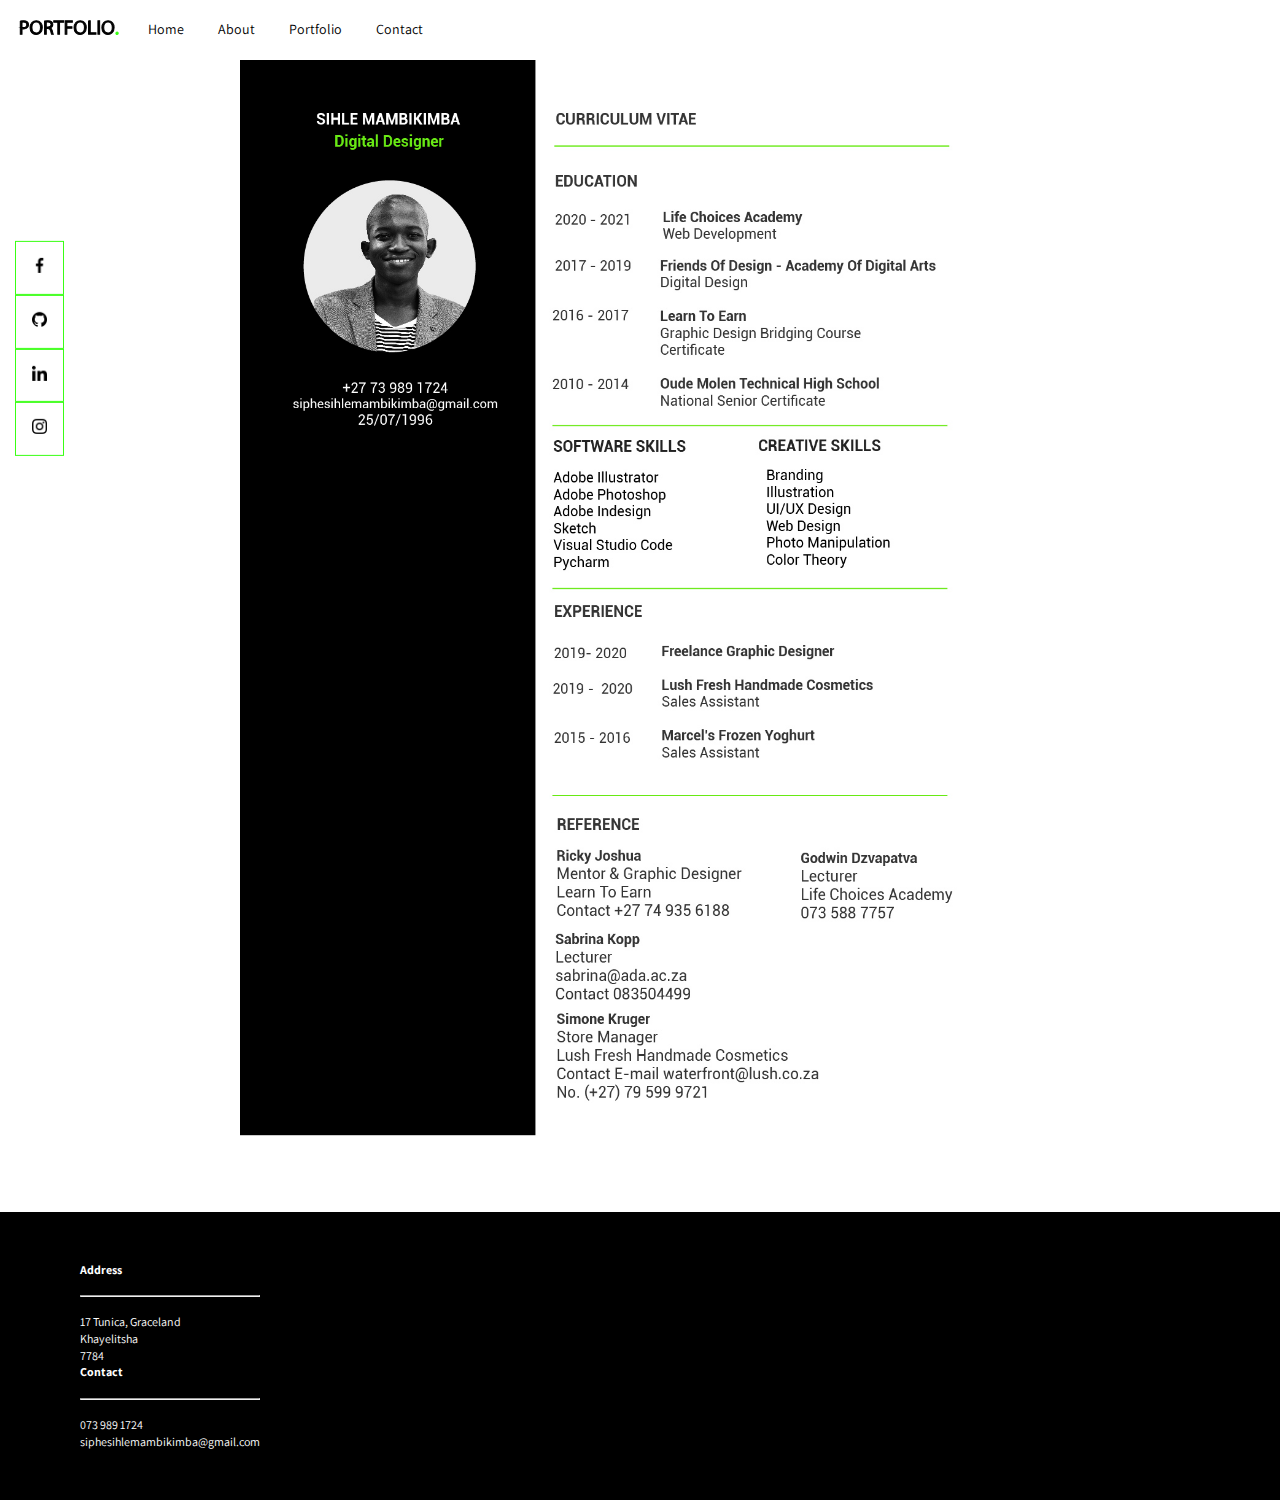
<file: about.html>
<!DOCTYPE html>
<html lang="en">
<head>
    <meta charset="UTF-8">
    <meta name="viewport" content="width=device-width, initial-scale=1.0">
    <link rel="stylesheet" type="text/css" href="resume.css">
    <link rel="preconnect" href="https://fonts.gstatic.com">
    <link href="https://fonts.googleapis.com/css2?family=Assistant&display=swap" rel="stylesheet"> 
    <title>About</title>
</head>
<body>
    <nav>
        <ul>
            <li><img src="img/logo.svg" alt="logo"></li>
            <li><a href="index.html">Home</a></li>
            <li><a href="about.html">About</a></li>
            <li><a href="portfolio.html">Portfolio</a></li>
            <li><a href="contact.html">Contact</a></li>
        </ul>
    </nav>




    <div class="social-icons">

        <a target="_blank" href="https://www.facebook.com/sihle.mabikimba"><img src="img/facebook.png" width="15" height="15"></a>
    
        <a target="_blank" href="https://github.com/SihleM96"><img src="img/github.png" width="15" height="15"></a>
    
        <a target="_blank" href="https://www.linkedin.com/in/sihle-mambikimba-1937291bb/"><img src="img/linkedin.png" width="15" height="15"></a>
    
        <a target="_blank" href="https://www.instagram.com/sihle_mambikimba/"><img src="img/instagram.png" width="15" height="15"></a>
    
        </div>

        
<div class="main">
    <br>
    <div class="container">
    <img src="img/cv.jpg" width="80%" height="100%" >
    </div>
   
</div>
    
<footer>
    <div id='main'>
        <div id='mainContent'>
            <h4>Address</h4><br><hr><br>
            <p>17 Tunica, Graceland<br>
               Khayelitsha <br>
               7784
               </p>
        </div>
        <div id='sideContent'> 
            <h4>Contact</h4><br><hr><br> 
            <p>073 989 1724<br>
               siphesihlemambikimba@gmail.com
            </p> 
        </div>
           
</footer>


</body>
</html>
</file>
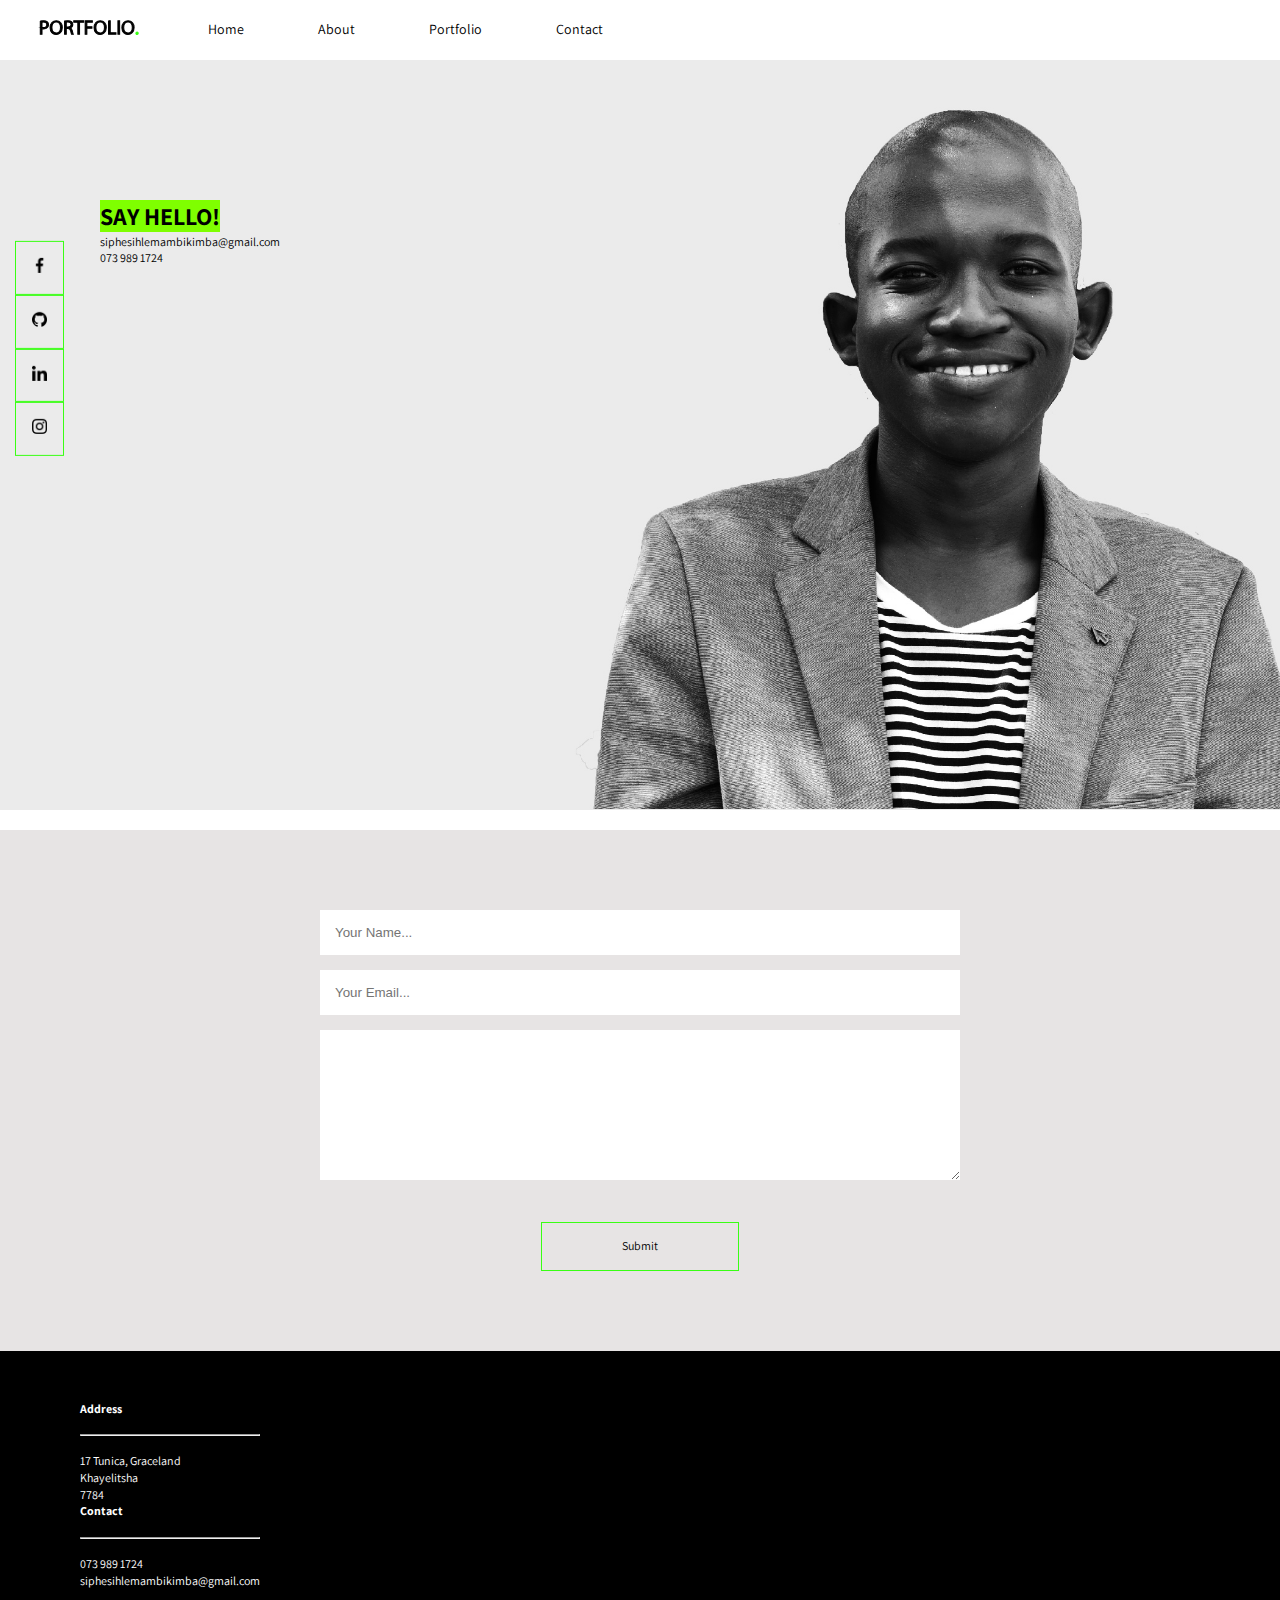
<file: contact.html>
<!DOCTYPE html>
<html lang="en">
<head>
    <meta charset="UTF-8">
    <meta name="viewport" content="width=device-width, initial-scale=1.0">
    <link rel="stylesheet" type="text/css" href="style.css">
    <link rel="preconnect" href="https://fonts.gstatic.com">
    <link href="https://fonts.googleapis.com/css2?family=Assistant&display=swap" rel="stylesheet"> 
    <title>Contact</title>
</head>
<body>
 
    <nav>
     
       <ul>
           <li><img src="img/logo.svg" alt="logo"></li>
           <li><a href="index.html">Home</a></li>
           <li><a href="about.html">About</a></li>
           <li><a href="portfolio.html">Portfolio</a>
           <li><a href="contact.html">Contact</a></li>
        </ul>
   </nav>

   
   <div class="social-icons">

      <a target="_blank" href="https://www.facebook.com/sihle.mabikimba"><img src="img/facebook.png" width="15" height="15"></a>
  
      <a target="_blank" href="https://github.com/SihleM96"><img src="img/github.png" width="15" height="15"></a>
  
      <a target="_blank" href="https://www.linkedin.com/in/sihle-mambikimba-1937291bb/"><img src="img/linkedin.png" width="15" height="15"></a>
  
      <a target="_blank" href="https://www.instagram.com/sihle_mambikimba/"><img src="img/instagram.png" width="15" height="15"></a>
  
      </div>

   <div class="container">
      <h1><mark>SAY HELLO!</mark></h1>
      <p>siphesihlemambikimba@gmail.com</p>
      <p>073 989 1724</p><br>
  </div>

<form name="contact" action="https://formspree.io/f/xrgorqdr" method="POST" data-netlify="true">
    <div class="contact">
       <div class="contact-text">
          <div class="contact-items">
             <input type="text" placeholder="Your Name...">
             <input type="text" placeholder="Your Email...">
             <textarea cols="20" rows="20" placeholder="Your Message Here....">
                   </textarea>
             <br>
             <a href="">Submit</a>
          </div>
       </div>
    </div>
</form>
</div>
</div>
</div>


<footer>
<div id='main'>
    <div id='mainContent'>
        <h4>Address</h4><br><hr><br>
        <p>17 Tunica, Graceland<br>
           Khayelitsha <br>
           7784
           </p>
    </div>
    <div id='sideContent'> 
        <h4>Contact</h4><br><hr><br> 
        <p>073 989 1724<br>
           siphesihlemambikimba@gmail.com
        </p> 
    </div>

    </div>
  </div>
  
  
</footer>


    
</body>
</html>
</file>
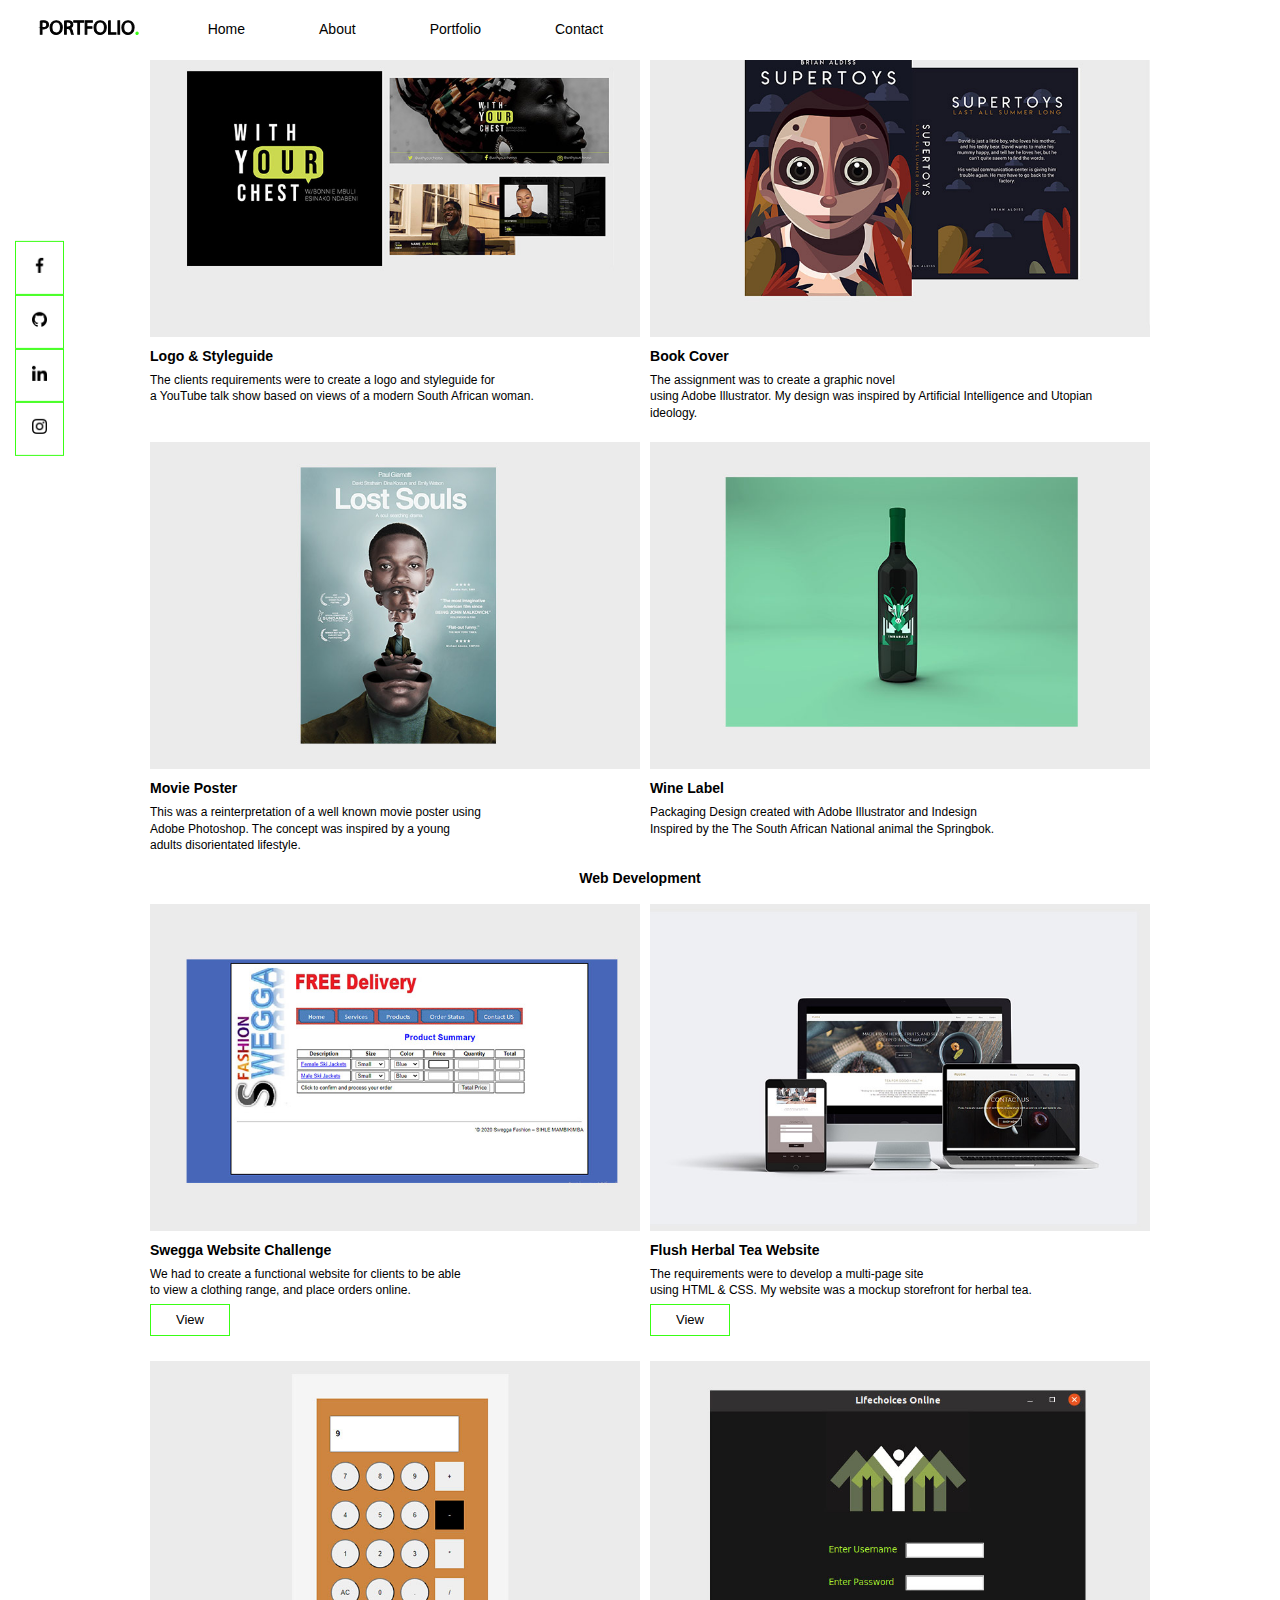
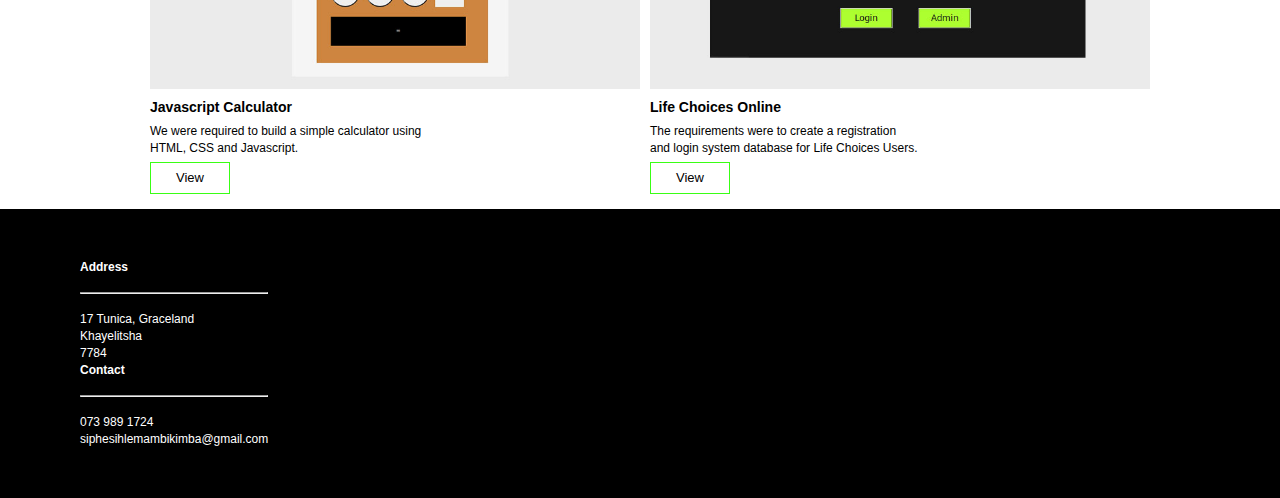
<file: portfolio.html>
<!DOCTYPE html>
<html lang="en">
<head>
    <meta charset="UTF-8">
    <meta name="viewport" content="width=device-width, initial-scale=1.0">
    <link rel="stylesheet" type="text/css" href="portfolio.css">
    <title>Portfolio</title>
</head>
<body>
    <nav>
         
        <ul>
            <li><img src="img/logo.svg" alt="logo"></li>
            <li><a href="index.html">Home</a></li>
            <li><a href="about.html">About</a></li>
            <li><a href="portfolio.html">Portfolio</a>
            <li><a href="contact.html">Contact</a></li>
         </ul>
    </nav>


    <div class="social-icons">

        <a target="_blank" href="https://www.facebook.com/sihle.mabikimba"><img src="img/facebook.png" width="15" height="15"></a>
    
        <a target="_blank" href="https://github.com/SihleM96"><img src="img/github.png" width="15" height="15"></a>
    
        <a target="_blank" href="https://www.linkedin.com/in/siphesihle-mambikimba-1937291bb/"><img src="img/linkedin.png" width="15" height="15"></a>
    
        <a target="_blank" href="https://www.instagram.com/sihle_mambikimba/"><img src="img/instagram.png" width="15" height="15"></a>
    
        </div>
      
<div class="main">   
   
    
    <div class="grid">
        <div class="column">
            <div class="content">
                <img src="img/wyc.jpg" alt="wyc" width=500px>
                <h3>Logo & Styleguide</h3>
                <p>The clients requirements were to create
                    a logo and styleguide for<br> a YouTube talk show
                    based on views of a modern South African woman.
                </p>
              </div>
        </div>

        <div class="column">
            <div class="content">
                <img src="img/book.jpg" alt="book" width=500px>
                <h3>Book Cover</h3>
                <p>The assignment was to create a graphic novel<br>
                using Adobe Illustrator. My design was inspired by Artificial Intelligence
                and Utopian ideology.</p>
              </div>
        </div>

        <div class="column">
            <div class="content">
                <img src="img/poster.jpg" alt="poster" width=500px>
                <h3>Movie Poster</h3>
                <p>This was a reinterpretation of a well known movie poster using <br>Adobe Photoshop.
                The concept was inspired by a young<br>adults disorientated lifestyle.
            </p>
              </div>
        </div>

        <div class="column">
            <div class="content">
                <img src="img/wine.jpg" alt="wine" width=500px>
                <h3>Wine Label</h3>
                <p>Packaging Design created with Adobe Illustrator and Indesign<br>
                    Inspired by the The South African National animal the Springbok.
                </p>
              </div>
        </div>
        <div class="dev-head">
            <h3>Web Development</h3>
        </div>
    </div>
    

    <div class="grid">
        <div class="column">
            <div class="content">
                <img src="img/swegg.jpg" alt="swegg" width=500px>
                <h3>Swegga Website Challenge</h3>
                <p>We had to create a functional website for 
                    clients to be able<br>to view a clothing range,
                    and place orders online.</p>
                <a target="_blank" href="https://sihle-swegg.netlify.app">View</a>
              </div>
        </div>

        <div class="column">
            <div class="content">
                <img src="img/website.jpg" alt="website" width=500px>
                <h3>Flush Herbal Tea Website</h3>
                <p>The requirements were to develop a multi-page site<br>
                    using HTML & CSS. My website was a mockup storefront for herbal tea.</p>
                <a target="_blank" href="https://sihle.netlify.app">View</a>
              </div>
        </div>

        <div class="column">
            <div class="content">
                <img src="img/calculator.jpg" alt="calculator" width=500px>
                <h3>Javascript Calculator</h3>
                <p>We were required to build a simple calculator using <br> HTML, CSS and Javascript.</p>
                <a target="_blank" href="https://my-calculator-js.netlify.app/">View</a>
              </div>
        </div>

        <div class="column">
            <div class="content">
                <img src="img/database.jpg" alt="database" width=500px>
                <h3>Life Choices Online</h3>
                <p>The requirements were to create a registration<br> and 
                login system database for Life Choices Users.</p>
                <a target="_blank" href="https://github.com/SihleM96/database-assignment">View</a>
              </div>
        </div>
    </div>




 
</div>  
<footer>
    <div id='main2'>
        <div id='mainContent'>
            <h4>Address</h4><br><hr><br>
            <p>17 Tunica, Graceland<br>
               Khayelitsha <br>
               7784
               </p>
        </div>
        <div id='sideContent'> 
            <h4>Contact</h4><br><hr><br> 
            <p>073 989 1724<br>
               siphesihlemambikimba@gmail.com
            </p> 
        </div>
           
</footer>

    
</body>
</html>
</file>
<file: resume.css>
* {
    box-sizing: border-box;
    margin: 0;
    padding: 0;
} 

body {

    font-family: 'Assistant', sans-serif;
    line-height: 1.4;
    font-weight: normal;
    font-style: normal;
    font-size: 12px;
}

nav {
    width: 100%;
    height: 60px;
    background-color: white;
    position: fixed;
  
  
}


nav ul li{
    float: left;
    list-style: none;
    padding: 0px 2px;
    position: relative;
    margin: 0px;
    
}

nav ul li a{
    display: block;
    line-height: 1.4;
    font-size: 14px;
    padding: 20px 15px;
    text-decoration: none;
    color: black;
    text-align: center;

}
nav ul li a:hover{
    color: #39ff14;
    
}
nav ul li ul{
    display: none;
    position: absolute;
    background-color: white;
    padding: 8px;
}

 /* Center Website */

 .main{
    max-width: 1000px;
    margin: auto;
  }
   
 footer{
     background-color: black;
     color: white;
     height: 100%;
     width: 100%;
     display: inline-flex;
     justify-content: space-between;
     padding: 50px 80px;
 }

 .container img{
 align-items: center;
 margin: 40px 100px;

 }

 /* social media icons */

.social-icons {
    position: fixed; 
    top: 40%;
    -webkit-transform: translateY(-60%);    /* vertically align 50% from top of the screen */
    -ms-transform: translateY(-60%);
    transform: translateY(-60%);
    margin: 10px 15px;
}

.social-icons a{
    display: block;
    text-align: center;
    border:1px solid #39ff14;
    padding: 16px;
    transition: all 0.3s ease;
   
 }

 .social-icons a:hover{
     background-color:#39ff14;
 }
</file>
<file: style.css>
* {
    box-sizing: border-box;
    margin: 0;
    padding: 0;
} 

body {

    font-family: 'Assistant', sans-serif;
    line-height: 1.4;
    font-weight: normal;
    font-style: normal;
    font-size: 12px;
}

nav {
    width: 100%;
    height: 60px;
    background-color: white;
    margin-bottom: 40px;
    position: fixed;
}

.container{
    height: 90vh;
    background: url('img/cover.jpg') no-repeat center center/cover;
    background-position: top;
 
 }
  
 .container h1{
   padding-top: 200px;
   padding-left: 100px;
  }
 
  .container p{
     padding-top: 10px 100px;
     padding-left: 100px;
 }
 
 .container-2 {
     height:100px;
     width: 100%;
     margin-top: 300px;
     background: url('img/cover.jpg') no-repeat center center/cover;
 }
  
 .container-2 h1{
    padding-top: 200px;
    padding-left: 100px;
   }
  
 .container-2 p{
      padding-top: 10px;
      padding-left: 100px;
  }
 

nav ul li{
    float: left;
    list-style: none;
    padding: 0px 2px;
    position: relative;
    margin: 0px 20px;
   
    
}

nav ul li a{
    display: block;
    line-height: 1.4;
    font-size: 14px;
    padding: 20px 15px;
    text-decoration: none;
    color: black;
    text-align: center;
 
}
nav ul li a:hover{
    color: #39ff14;
    
}
nav ul li ul{
    display: none;
    position: absolute;
    background-color: white;
    padding: 8px;
}


nav ul li:hover ul{
    display: block;
    color: #39ff14;
}

nav ul li ul li{
    width: 180px;
 }

nav ul li ul li a{
   padding: 10px 15px;
}

nav ul li ul li a:hover{
    background-color: #39ff14;
    color: black;
    width: 100%;
 }

 /* Center Website */

.main{
  max-width: 1000px;
  margin: auto;
}

.container a{
    display: inline-block;
    width: 80px;
    margin-left: 100px;
    margin-top: 20px;
    padding: 8px 5px;
    border:1px solid #39ff14;
    text-decoration: none;
    text-align: center;
    font-size: 13px;
    color: black;
    cursor: pointer;
 }

.container a:hover{
    color: black;
    background-color:#39ff14;
    cursor: pointer;
 }

 #readMore{
    width: 80px;
    margin: 2px 0;
    padding: 8px 5px;
    border:1px solid #39ff14;
    text-decoration: none;
    text-align: center;
    font-size: 13px;
    color: black;
    cursor: pointer;
}

#readMore a{
text-decoration: none;
color: black;
}

#readMore a:hover{
    color: #39ff14;
    width: 80px;
    cursor: pointer;
}


.skill-button img{

    margin: 10px;
    padding: 30px 20px;
    border:1px solid chartreuse;
    flex-direction: row;
    
}


.graph-web{
    margin: 50px 0px;
    
}
.graph-web a{
    
    padding: 10px 20px;
    border:1px solid chartreuse;
    text-align: center;
    text-decoration: none;
    color: black;
    cursor: pointer;   
    position: fixed;
       
}
.svg{
   
    width: 400px;
    margin: auto;
   
}
.svg a{
    
    width: 80px;
    border: 1px chartreuse;
    margin: 60px 20px;
    padding: 8px 10px;
    text-decoration: none;
    text-align: center;
    font-size: 13px;
    color: black;
    cursor: pointer;  
       
}

.svg a:hover{
    background-color: chartreuse;

}

.svg-centre{
    margin: 20px 0px;
}

#services{
    margin: auto;
    display: inline-flex;
    padding: 100px;
    width: 60%;
    background-color: rgb(231, 228, 228);
}

mark {
    background-color: chartreuse;
    color: black;
}

 footer{
     background-color: black;
     color: white;
     height: 100%;
     width: 100%;
     display: inline-flex;
     justify-content: space-between;
     padding: 50px 80px;
 }


#contact{
    margin: 20px 0px;
}

#testimonials{
    margin: 20px 0px;

}

/* Contact form stylings*/

#cont-text{
    text-align: center;
    margin: 20px 0px;
}

#cont-text hr{
    width: 50px;
    margin: auto;
    border:1px solid #39ff14;
}

.contact-items {
	display: flex;
	align-items: center;
	flex-direction: column;
}

.contact {
	background-color:rgb(231, 228, 228);
    background-size: cover;
    width: 100%;
	background-position: center;
	padding: 80px 0px;
	position: relative;
    z-index: 1;
    margin-top: 20px;
}

.contact-items h3 {
	color: black;
	margin-bottom: 30px;
	text-transform: uppercase;
}

.contact-items input[type="text"] {
	border: 10px;
	margin-bottom: 15px;
	padding: 15px;
	width: 50%;
}

.contact-items textarea {
	border: 10px;
	height: 150px;
	padding: 15px;
	width: 50%;
}

.contact-items a {
	color: black;
	display: inline-block;
	background-color: rgb(231, 228, 228);;
	margin-top: 25px;
	padding: 15px 80px;
    text-decoration: none;
    border:1px solid #39ff14;
}

.contact-items a:hover {
	color: black;
	background-color: #39ff14;

}


.svg-button{

    margin: 10px  ;
    padding: 10px 10px;
    border:1px solid chartreuse;
    
}

.column {
    float: left;
    width: 15%;
    padding: 5px 20px;
    text-align: center;
    min-width: 125px;
   
  
}

.column img{
    border:1px solid #39ff14;
    padding: 15px;
    align-content: center;

  }

.row {
    display: flex;
    justify-content: center;
    flex-wrap: wrap;
    padding: 0 10vw;
 
}

.row h3{
    font-weight: bold;
    margin: 10px 0px;
}

.expertise h3{
    text-align: center;
    margin: 10px 0px;
}
.expertise hr{
width: 50px;
margin: auto;
border:1px solid #39ff14;
}

.expertise-2{
text-align: center;
margin: 20px;
}
.expertise-2 hr{
width: 50px;
margin: auto;
border:1px solid #39ff14;
}

.skill-button{
  display: flex;
  justify-content: center;
  align-items: center;


}

/* services styling */

#service-row {
    display: flex;
    justify-content: center;
    background-color: rgb(226, 225, 225);
    padding: 60px 10px;
    width: 60%;
    margin: auto;
   
}
#service-row .service-column{
    width: 33%;
}
#service-row h4{
    font-size: 14px;
    text-align: center;
    padding: 10px;
    
}

#service-row p{
    font-size: 14px;
    text-align: center;
    padding: 0px 20px;
}


.bar-container{
    box-sizing: content-box;
    height: 20px;
    background-color:  rgb(68, 67, 67);
    position: relative;
    border-radius: 25px;
}

.bar-container > span {
    display: block;
    height: 100%;
    border-top-right-radius: 8px;
    border-bottom-right-radius: 8px;
    border-top-left-radius: 20px;
    border-bottom-left-radius: 20px;
    background-color: chartreuse;
}

.bar-container > span p{
  color: indigo;
}

/* social media icons */

.social-icons {
    position: fixed; 
    top: 40%;
    -webkit-transform: translateY(-60%);    /* vertically align 50% from top of the screen */
    -ms-transform: translateY(-60%);
    transform: translateY(-60%);
    margin: 10px 15px;
}

.social-icons a{
    display: block;
    text-align: center;
    border:1px solid #39ff14;
    padding: 16px;
    transition: all 0.3s ease;
   
 }

 .social-icons a:hover{
     background-color:#39ff14;
 }

/* Card styling */

.test-container {
    display: flex;
    flex-direction: row;
    justify-content: center;
    margin: auto;
  }
  
  /* Responsive layout - makes a one column layout instead of a two-column layout */
  @media (max-width: 600px) {
    .test-container {
      flex-direction: column;
    }
  }


  .test-container img{
   max-width: 100%;
   margin: 0px 10px;

  }

  .view-more {
    display: block;
    text-align: center;
    margin: 20px 0px;
 }



  /* Carousel Element */
  #carousel {
    display: grid;
    grid-template-columns: 30px 70vw 30px;
    grid-template-rows: 15fr 1fr;
    grid-template-areas:
      "leftCaret content rightCaret"
      "......... bullets ..........";
    justify-items: center;
    align-items: center;
    text-align: center;
  }
  /* Carousel Carets */
  #carousel #carousel-left,
  #carousel #carousel-right {
    background: none;
    border: none;
    outline: none;
    font-size: 4em;
    color: grey;
    transition: all 0.2s linear;
  }
  #carousel #carousel-left:hover,
  #carousel #carousel-right:hover {
    color: black;
  }
  /* Carousel Grid Item Positioning */
  #carousel #carousel-left {
    grid-area: leftCaret;
  }
  #carousel #carousel-right {
    grid-area: rightCaret;
  }
  #carousel #carousel-container {
    grid-area: content;
    position: relative;
    width: 30%;
    padding: 2%;
    margin: 20px ;
  }
  #carousel #carousel-bullets {
    grid-area: bullets;
  }
  /* Carousel Bullet Styles */
  #carousel-bullets .carousel-bullet {
    background: none;
    border: none;
    outline: none;
    color: inherit;
    padding: 2px;
    cursor: pointer;
  }
  #carousel #carousel-bullets .fas.fa-circle {
    transition: all 0.2s linear;
  }
  #carousel #carousel-bullets .fas.fa-circle.active {
    color: grey;
  }
  /* Carousel Slide Styles */
  .carousel-slide {
    opacity: 0;
    z-index: -2;
    transition: all 0.2s linear;
    position: absolute;
    top: 0;
    left: 0;
    right: 0;
    bottom: 0;
    padding: 2%;
    display: flex;
    flex-direction: column;
    justify-content: center;
  }
  .carousel-slide.active {
    opacity: 1;
    z-index: 1;
  }
</file>
<file: portfolio.css>
* {
    box-sizing: border-box;
    margin: 0;
    padding: 0;
} 

body {

    font-family: 'Assistant', sans-serif;
    line-height: 1.4;
    font-weight: normal;
    font-style: normal;
    font-size: 12px;

}


nav {
    width: 100%;
    height: 60px;
    background-color: white;
    margin-bottom: 40px;
    position: fixed;
}


nav ul li{
    float: left;
    list-style: none;
    padding: 0px 2px;
    position: relative;
    margin: 0px 20px;
   
    
}

nav ul li a{
    display: block;
    line-height: 1.4;
    font-size: 14px;
    padding: 20px 15px;
    text-decoration: none;
    color: black;
    text-align: center;
 
}
nav ul li a:hover{
    color: #39ff14;
    
}
nav ul li ul{
    display: none;
    position: absolute;
    background-color: white;
    padding: 8px;
}


nav ul li:hover ul{
    display: block;
    color: #39ff14;
}

nav ul li ul li{
    width: 180px;
 }

nav ul li ul li a{
   padding: 10px 15px;
}

nav ul li ul li a:hover{
    background-color: #39ff14;
    color: black;
    width: 100%;
 }

 /* Center website */
.main {
    max-width: 1000px;
    margin: auto;
  }
  
  h1 {
    font-size: 50px;
    word-break: break-all;
  }

h3 {
    
    margin: 5px 0px;
}

  .row {
    margin: 8px -16px;
  }
  .grid{
      display: flex;
      flex-wrap: wrap;
      justify-content: center;
  }
  
  /* Create four equal columns that floats next to each other */
  .column {
    float: left;
    width: 50%;
  }
  
  /* Clear floats after rows */
  .row:after {
    content: "";
    display: table;
    clear: both;
  }
  
  /* Content */
  .content {
    background-color: white;
    padding: 10px;
  }
  
  /* Responsive layout - makes a two column-layout instead of four columns */
  @media screen and (max-width: 900px) {
    .column {
      width: 50%;
    }
  }
  
  /* Responsive layout - makes the two columns stack on top of each other instead of next to each other */
  @media screen and (max-width: 600px) {
    .column {
      width: 100%;
    }
  }


  
/* social media icons */

.social-icons {
    position: fixed; 
    top: 40%;
    -webkit-transform: translateY(-60%);    /* vertically align 50% from top of the screen */
    -ms-transform: translateY(-60%);
    transform: translateY(-60%);
    margin: 10px 15px;
}

.social-icons a{
    display: block;
    text-align: center;
    border:1px solid #39ff14;
    padding: 16px;
    transition: all 0.3s ease;
   
 }

 .social-icons a:hover{
     background-color:#39ff14;
 }

 .content a{
    display: inline-block;
    width: 80px;
    padding:6px 10px;
    border:1px solid #39ff14;
    text-decoration: none;
    font-size: 13px;
    color: black;
    cursor: pointer;
    text-align: center;
    margin: 5px 0px;
    align-items: center;
 }

.grid a:hover{
    background-color: #39ff14;
}
 
 footer{
    background-color: black;
    color: white;
    height: 100%;
    width: 100%;
    display: inline-flex;
    justify-content: space-between;
    padding: 50px 80px;
}

#dev-head{
    text-align: center;
    margin: 0 10px;
}
</file>
